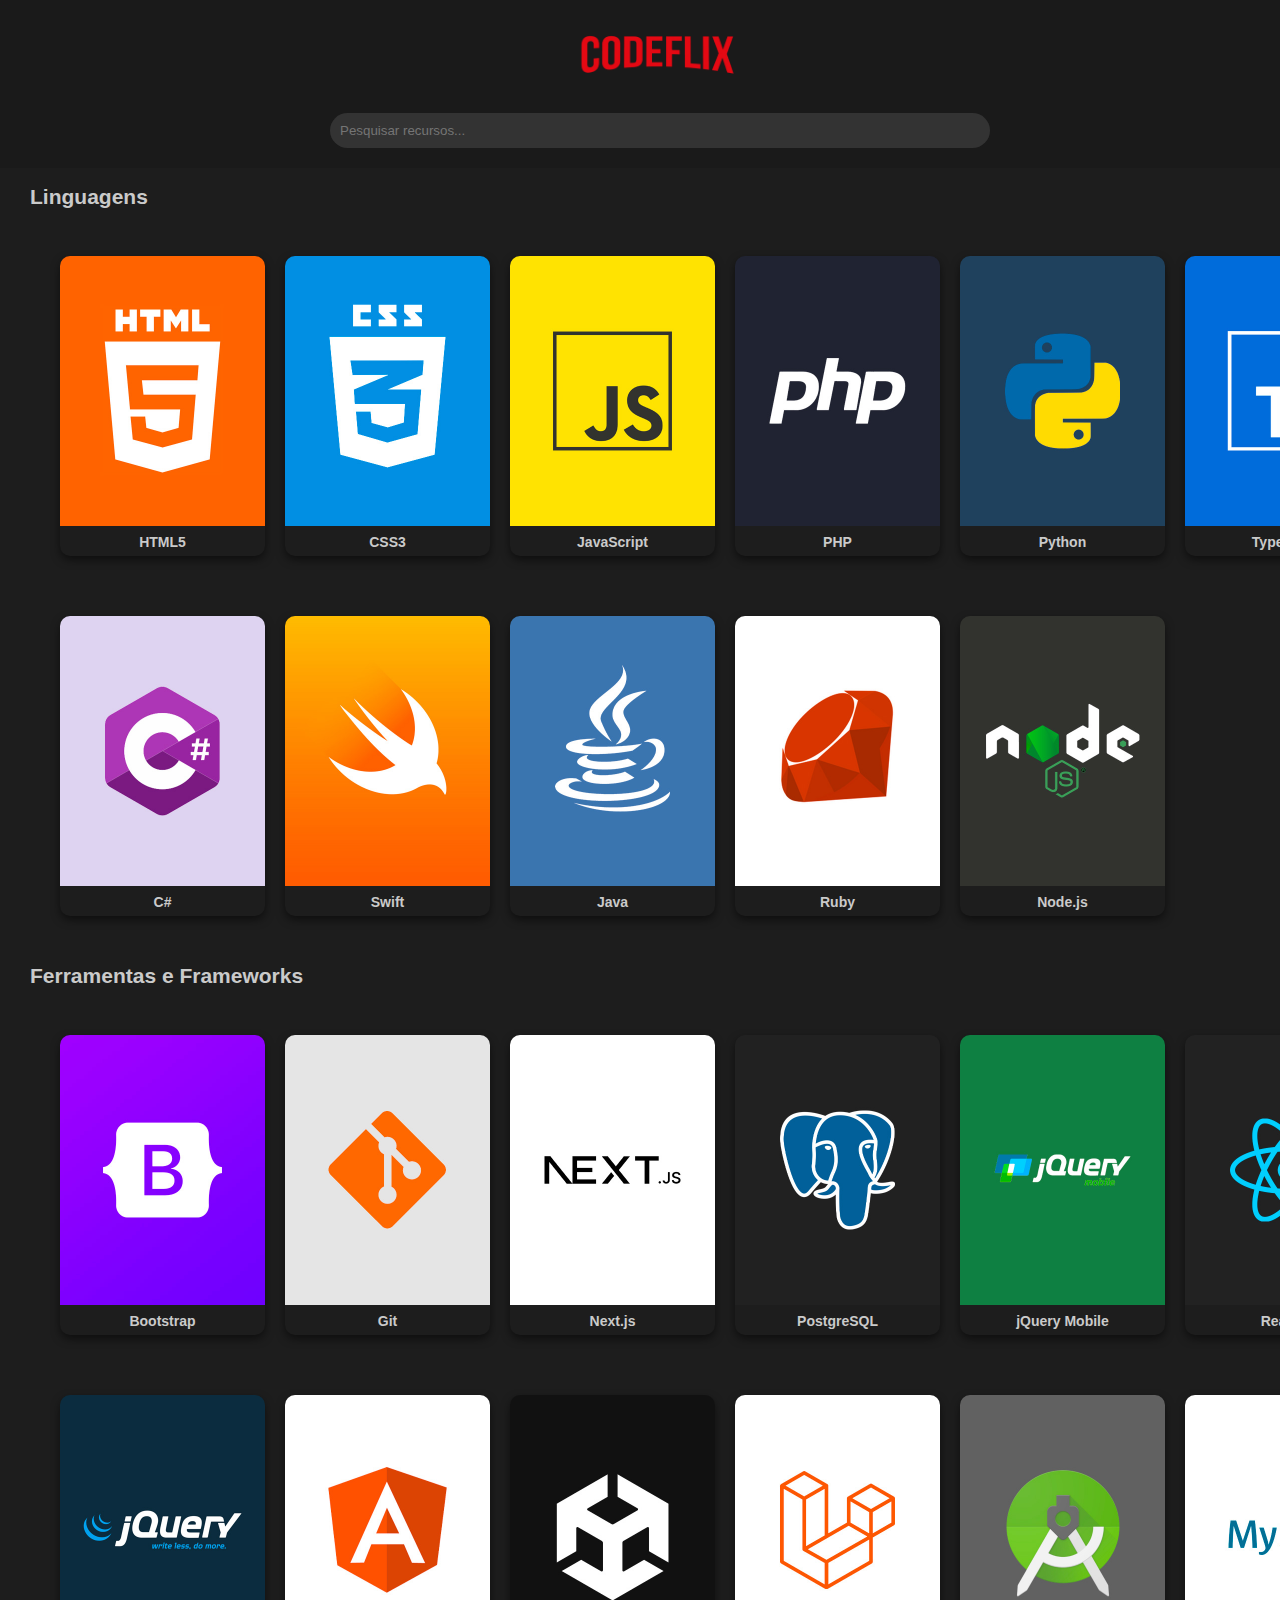
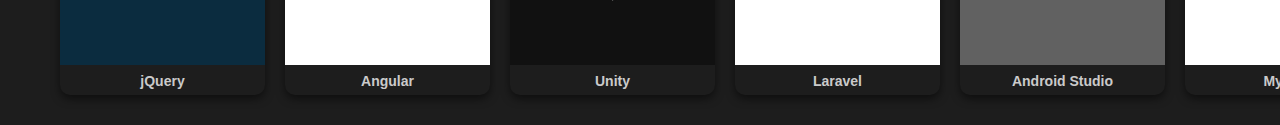
<file: CodeFlix/index.html>
<!DOCTYPE html>
<html lang="pt-br">
<head>
    <meta charset="UTF-8">
    <meta http-equiv="X-UA-Compatible" content="IE=edge">
    <meta name="viewport" content="width=device-width, initial-scale=1.0">
    <title>CodeFlix</title>
    <link rel="stylesheet" href="css/styles.css">
</head>
<body>
    <!-- Cabeçalho -->
    <header>
        <a href="index.html" id="logo" class="codeflix-logo">
            <img src="imagens/logo_codeflix.png" alt="CodeFlix">
        </a>
        <input type="text" id="pesquisa" placeholder="Pesquisar recursos...">
    </header>

    <!-- Sessão de Linguagens -->
    <section class="linguagens">
        <h2>Linguagens</h2>

        <!-- Carrossel 1 -->
        <div class="carrossel">
            <div class="cartao-carrossel" data-recurso="html5">
                <img src="imagens/html5.jpg" alt="HTML5">
            </div>
            <div class="cartao-carrossel" data-recurso="css3">
                <img src="imagens/css3.jpg" alt="CSS3">
            </div>
            <div class="cartao-carrossel" data-recurso="javascript">
                <img src="imagens/javascript.jpg" alt="JavaScript">
            </div>
            <div class="cartao-carrossel" data-recurso="php">
                <img src="imagens/php.jpg" alt="PHP">
            </div>
            <div class="cartao-carrossel" data-recurso="python">
                <img src="imagens/python.jpg" alt="Python">
            </div>
            <div class="cartao-carrossel" data-recurso="typescript">
                <img src="imagens/typescript.jpg" alt="TypeScript">
            </div>
            <div class="cartao-carrossel" data-recurso="kotlin">
                <img src="imagens/kotlin.jpg" alt="Kotlin">
            </div>
            <div class="cartao-carrossel" data-recurso="lua">
                <img src="imagens/lua.jpg" alt="Lua">
            </div>
        </div>

        <!-- Carrossel 2 -->
        <div class="carrossel">
            <div class="cartao-carrossel" data-recurso="c-sharp">
                <img src="imagens/c-sharp.jpg" alt="C#">
            </div>
            <div class="cartao-carrossel" data-recurso="swift">
                <img src="imagens/swift.jpg" alt="Swift">
            </div>
            <div class="cartao-carrossel" data-recurso="java">
                <img src="imagens/java.jpg" alt="Java">
            </div>
            <div class="cartao-carrossel" data-recurso="ruby">
                <img src="imagens/ruby.jpg" alt="Ruby">
            </div>
            <div class="cartao-carrossel" data-recurso="nodejs">
                <img src="imagens/nodejs.jpg" alt="Node.js">
            </div>
        </div>
    </section>

    <!-- Sessão de Ferramentas e Frameworks -->
    <section class="ferramentas-frameworks">
        <h2>Ferramentas e Frameworks</h2>

        <!-- Carrossel 1 -->
        <div class="carrossel">
            <div class="cartao-carrossel" data-recurso="bootstrap">
                <img src="imagens/bootstrap.jpg" alt="Bootstrap">
            </div>
            <div class="cartao-carrossel" data-recurso="git">
                <img src="imagens/git.jpg" alt="Git">
            </div>
            <div class="cartao-carrossel" data-recurso="nextjs">
                <img src="imagens/nextjs.jpg" alt="Next.js">
            </div>
            <div class="cartao-carrossel" data-recurso="postgresql">
                <img src="imagens/postgresql.jpg" alt="PostgreSQL">
            </div>
            <div class="cartao-carrossel" data-recurso="jquery-mobile">
                <img src="imagens/jquery-mobile.jpg" alt="jQuery Mobile">
            </div>
            <div class="cartao-carrossel" data-recurso="reactjs">
                <img src="imagens/reactjs.jpg" alt="React.js">
            </div>
            <div class="cartao-carrossel" data-recurso="ionic">
                <img src="imagens/ionic.jpg" alt="Ionic">
            </div>
            <div class="cartao-carrossel" data-recurso="mongodb">
                <img src="imagens/mongodb.jpg" alt="MongoDB">
            </div>
        </div>

        <!-- Carrossel 2 -->
        <div class="carrossel">
            <div class="cartao-carrossel" data-recurso="jquery">
                <img src="imagens/jquery.jpg" alt="jQuery">
            </div>
            <div class="cartao-carrossel" data-recurso="angular">
                <img src="imagens/angular.jpg" alt="Angular">
            </div>
            <div class="cartao-carrossel" data-recurso="unity">
                <img src="imagens/unity.jpg" alt="Unity">
            </div>
            <div class="cartao-carrossel" data-recurso="laravel">
                <img src="imagens/laravel.jpg" alt="Laravel">
            </div>
            <div class="cartao-carrossel" data-recurso="android-studio">
                <img src="imagens/android-studio.jpg" alt="Android Studio">
            </div>
            <div class="cartao-carrossel" data-recurso="mysql">
                <img src="imagens/mysql.jpg" alt="MySQL">
            </div>
        </div>
    </section>

    <!-- Scripts -->
    <script src="js/info.js"></script>
    <script src="js/script.js"></script>
</body>
</html>
</file>
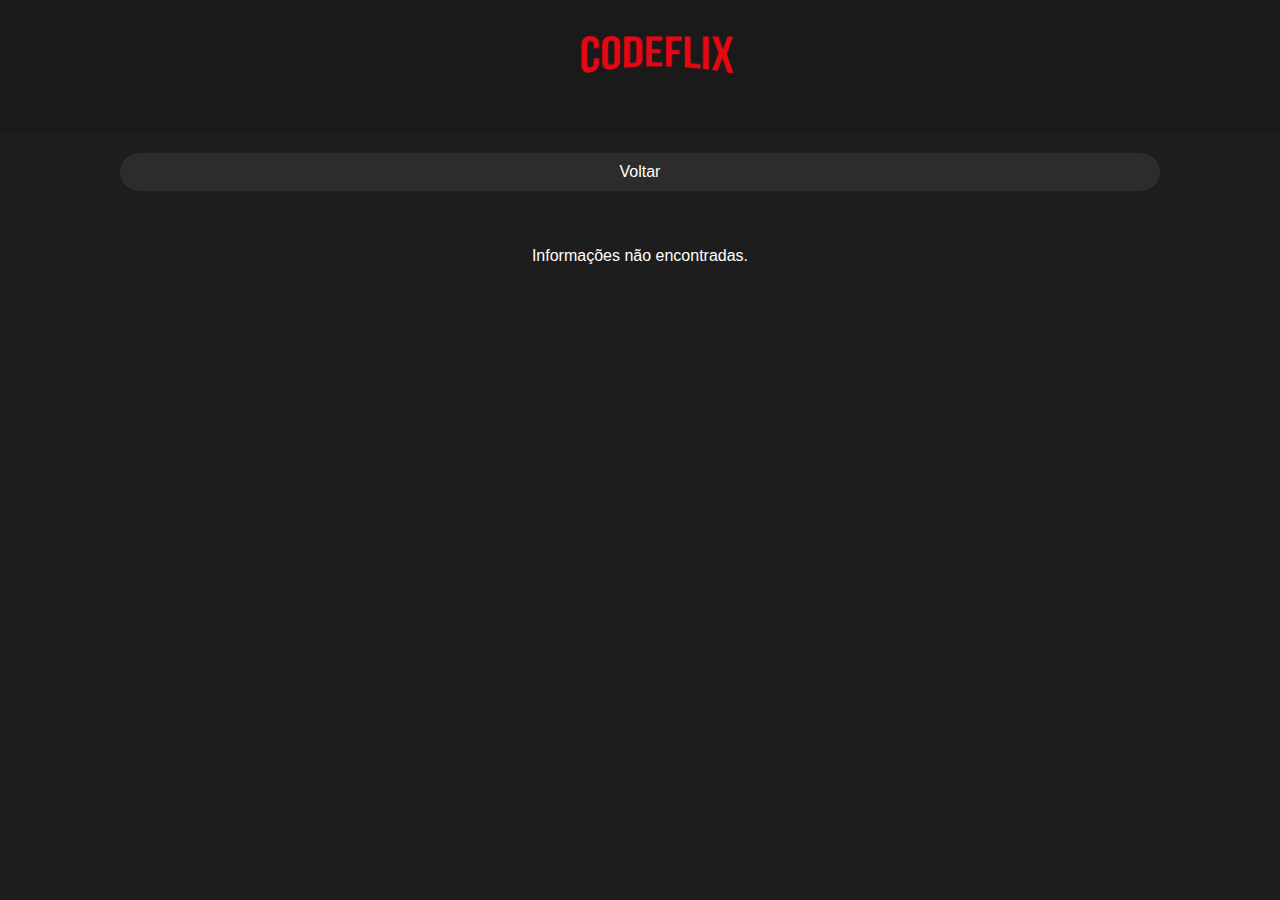
<file: CodeFlix/conteudo.html>
<!DOCTYPE html>
<html lang="pt-br">
<head>
    <meta charset="UTF-8">
    <meta http-equiv="X-UA-Compatible" content="IE=edge">
    <meta name="viewport" content="width=device-width, initial-scale=1.0">
    <title>Conteúdo - CodeFlix</title>
    <link rel="stylesheet" href="css/styles.css">
</head>
<body>
    <header>
        <a href="index.html" class="codeflix-logo">
            <img src="imagens/logo_codeflix.png" alt="CodeFlix">
        </a>
    </header>
    <button id="voltar" class="botao-voltar">Voltar</button>
    <section id="conteudo" class="conteudo-exibicao">
        <!-- O conteúdo específico será inserido aqui pelo JavaScript -->
    </section>
    <script src="js/info.js"></script>
    <script src="js/conteudo.js"></script>
</body>
</html>
</file>
<file: CodeFlix/css/styles.css>
﻿body {
    background-color: #1d1d1d;
    color: #fff;
    font-family: Arial, sans-serif;
    margin: 0;
    overflow-x: hidden;
}

header {
    display: flex;
    flex-direction: column;
    align-items: center;
    padding: 20px;
    background-color: #1a1a1a;
    width: 100%;
    position: relative;
}

.codeflix-logo img {
    width: 200px;
    margin-bottom: 20px;
}

input[type="text"] {
    width: 50%;
    padding: 10px;
    border: none;
    border-radius: 50px;
    background-color: #333;
    color: #fff;
}

.carrossel {
    display: flex;
    overflow-x: auto;
    padding: 20px;
    scroll-behavior: smooth;
}

.carrossel::-webkit-scrollbar {
    display: none;
}

.cartao-carrossel {
    display: flex;
    flex-direction: column;
    align-items: center;
    min-width: 205px;
    height: 270px;
    margin: 10px;
    background-color: #1d1d1d;
    border-radius: 10px;
    overflow: hidden;
    cursor: pointer;
    transition: transform 0.2s;
    box-shadow: 0 4px 8px rgba(0, 0, 0, 0.5);
    padding-bottom: 30px;
}

.cartao-carrossel:hover {
    transform: scale(1.1);
}

.cartao-carrossel img {
    width: 100%;
    height: 100%;
    object-fit: cover;
}

.conteudo-exibicao {
    display: flex;
    flex-direction: row;
    justify-content: center;
    align-items: flex-start;
    padding: 20px;
    background-color: #1d1d1d;
}

.conteudo-banner {
    max-width: 410px;
    max-height: 540px;
    margin-right: 20px;
    border-radius: 10px;
    box-shadow: 0 4px 8px rgba(0, 0, 0, 0.5);
}

.conteudo-texto {
    max-width: 600px;
    font-size: 1rem;
    line-height: 1.5;
    color: #fff;
}

.conteudo-texto h2 {
    font-size: 1.5rem;
    margin-bottom: 10px;
}

h2.titulo-linguagem {
    font-size: 14px;
    max-width: 410px;
    margin-top: 0.5rem;
    color: #cacaca;
}

.conteudo-texto p {
    margin-bottom: 10px;
}

.ferramentas-frameworks,
.linguagens {
    margin-left: 30px;
    font-size: 14px;
    color: #cacaca;
}

.conteudo-texto a {
    color: #ffffff;
    text-decoration: none;
    font-weight: bold;
}

.botao-voltar {
    margin: 20px auto;
    padding: 10px 500px;
    font-size: 16px;
    background-color: #2c2c2c;
    color: #fff;
    border: none;
    border-radius: 50px;
    cursor: pointer;
    display: block;
}

.botao-voltar:hover {
    background-color: #555555;
}
</file>
